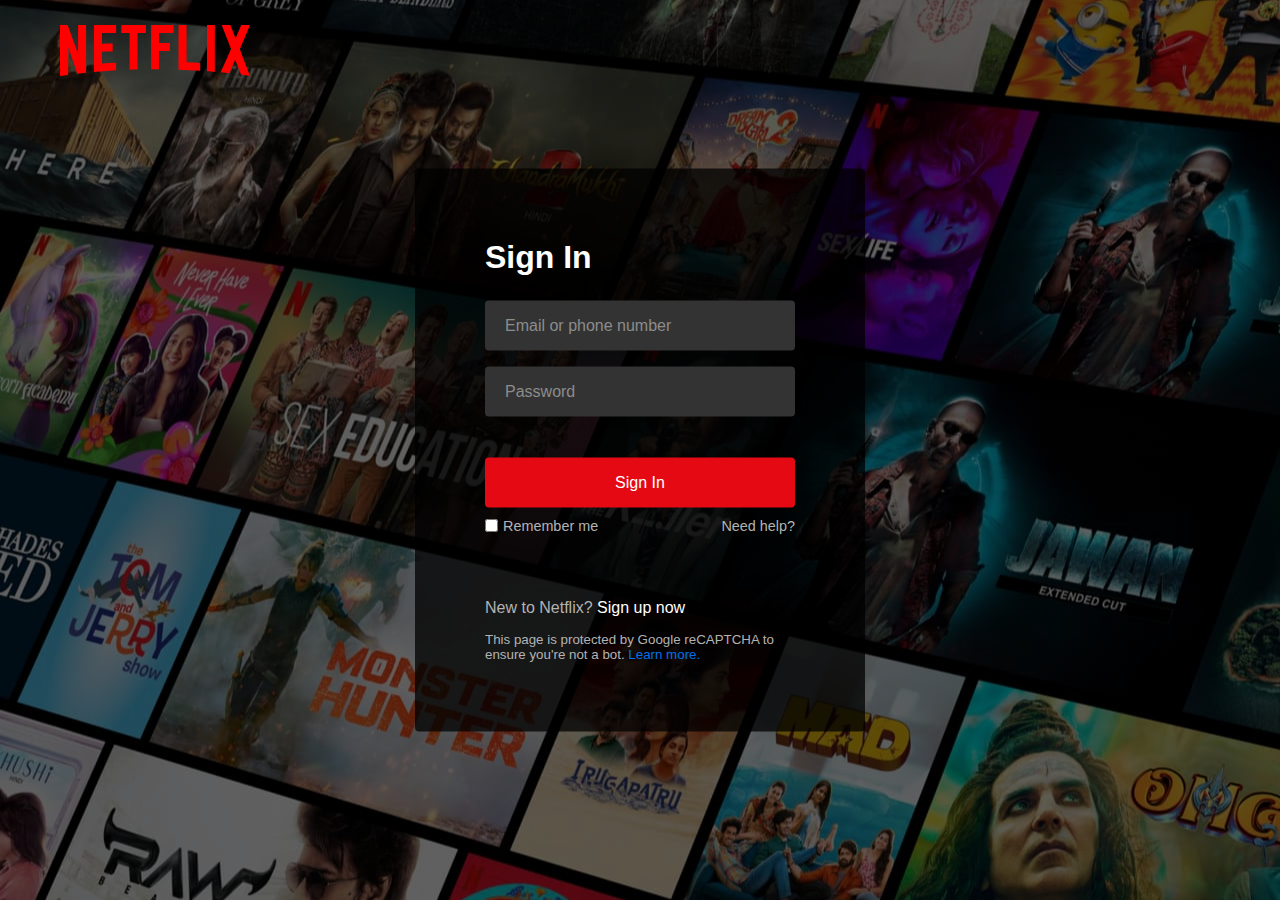
<file: login.html>
<!DOCTYPE html>
<html lang="en">
<head>
<meta charset="UTF-8">
<meta name="viewport" content="width=device-width, initial-scale=1.0">
<title>Netflix Login Page </title>
<link rel="stylesheet" href="style1.css">
</head>
<body>
<nav>
<a href="index.html"><img src="./logo.svg" alt="logo"></a>
</nav>
<div class="form-wrapper">
<h2>Sign In</h2>
<form action="#">
<div class="form-control">
<input type="text" required>
<label>Email or phone number</label>
</div>
<div class="form-control">
<input type="password" required>
<label>Password</label>
</div>
<button type="submit">Sign In</button>
<div class="form-help"> 
<div class="remember-me">
<input type="checkbox" id="remember-me">
<label for="remember-me">Remember me</label>
</div>
<a href="https://www.netflix.com/in/LoginHelp">Need help?</a>
</div>
</form>
<p>New to Netflix? <a href="index.html">Sign up now</a></p>
<small>
This page is protected by Google reCAPTCHA to ensure you're not a bot. 
<a href="#">Learn more.</a>
</small>
</div>
</body>
</html>
</file>
<file: style1.css>
* {
margin: 0;
padding: 0;
box-sizing: border-box;
font-family: 'Roboto', sans-serif;
}

body {
background: #000;
}

body::before {
content: "";
position: absolute;
left: 0;
top: 0;
opacity: 0.5;
width: 100%;
height: 100%;
background: url("./bg.jpg");
background-position: center;
}

nav {
position: fixed;
padding: 25px 60px;
z-index: 1;
}

nav a img {
width: 190px;

}

.form-wrapper {
position: absolute;
left: 50%;
top: 50%;
border-radius: 4px;
padding: 70px;
width: 450px;
transform: translate(-50%, -50%);
background: rgba(0, 0, 0, .75);
}

.form-wrapper h2 {
color: #fff;
font-size: 2rem;
}

.form-wrapper form {
margin: 25px 0 65px;
}

form .form-control {
height: 50px;
position: relative;
margin-bottom: 16px;
}

.form-control input {
height: 100%;
width: 100%;
background: #333;
border: none;
outline: none;
border-radius: 4px;
color: #fff;
font-size: 1rem;
padding: 0 20px;
}

.form-control input:is(:focus, :valid) {
background: #444;
padding: 16px 20px 0;
}

.form-control label {
position: absolute;
left: 20px;
top: 50%;
transform: translateY(-50%);
font-size: 1rem;
pointer-events: none;
color: #8c8c8c;
transition: all 0.1s ease;
}

.form-control input:is(:focus, :valid)~label {
font-size: 0.75rem;
transform: translateY(-130%);
}

form button {
width: 100%;
padding: 16px 0;
font-size: 1rem;
background: #e50914;
color: #fff;
font-weight: 500;
border-radius: 4px;
border: none;
outline: none;
margin: 25px 0 10px;
cursor: pointer;
transition: 0.1s ease;
}

form button:hover {
background: #c40812;
}

.form-wrapper a {
text-decoration: none;
}

.form-wrapper a:hover {
text-decoration: underline;
}

.form-wrapper :where(label, p, small, a) {
color: #b3b3b3;
}

form .form-help {
display: flex;
justify-content: space-between;
}

form .remember-me {
display: flex;
}

form .remember-me input {
margin-right: 5px;
accent-color: #b3b3b3;
}

form .form-help :where(label, a) {
font-size: 0.9rem;
}

.form-wrapper p a {
color: #fff;
}

.form-wrapper small {
display: block;
margin-top: 15px;
color: #b3b3b3;
}

.form-wrapper small a {
color: #0071eb;
}

@media (max-width: 740px) {
body::before {
display: none;
}

nav, .form-wrapper {
padding: 20px;
}

nav a img {
width: 140px;
}

.form-wrapper {
width: 100%;
top: 43%;
}

.form-wrapper form {
margin: 25px 0 40px;
}
}
</file>
